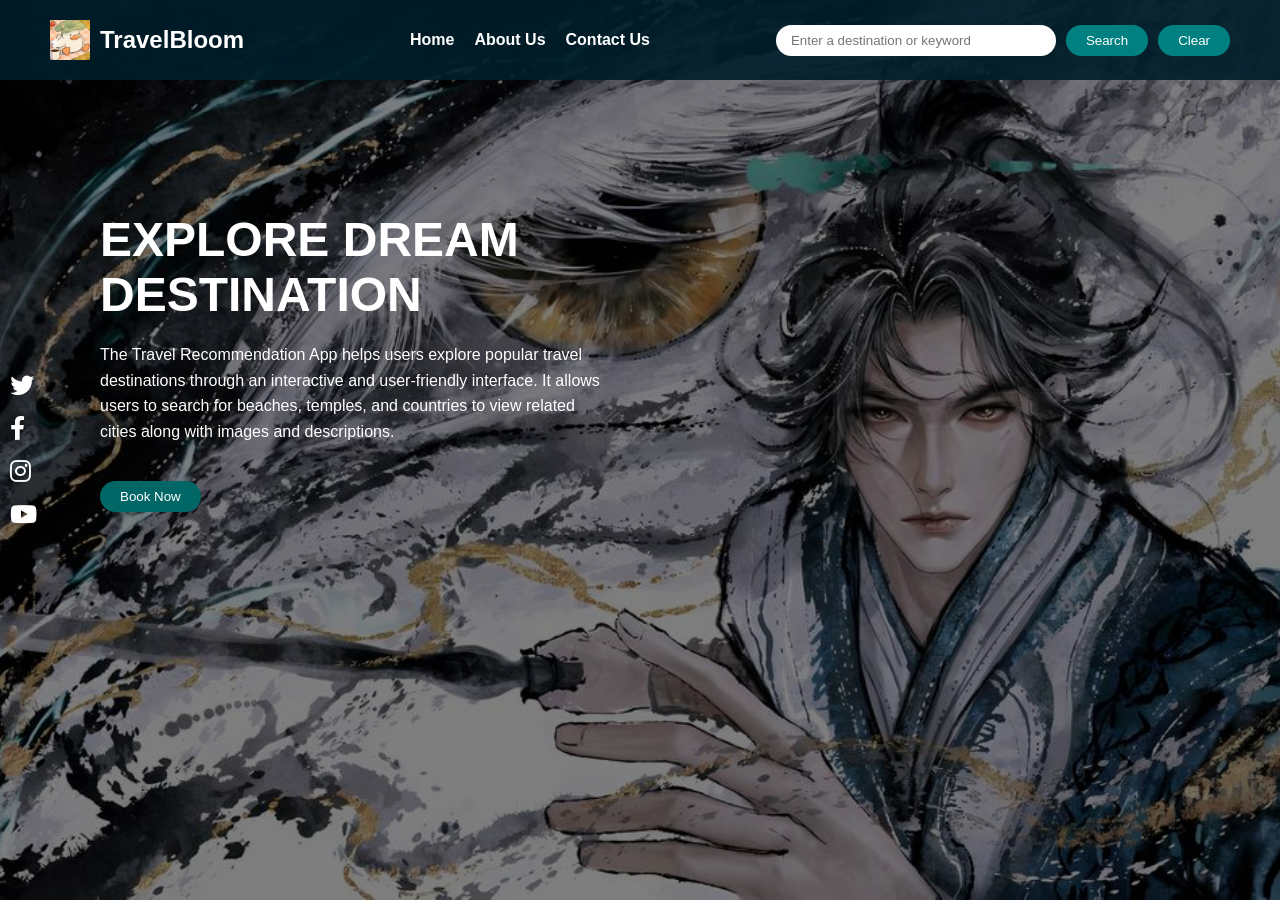
<file: index.html>
<!DOCTYPE html>
<html>

<head>
    <meta charset="UTF-8">
    <meta name="viewport" content="width=device-width, initial-scale=1.0">
    <title>TravelBloom - Explore Dream Destinations</title>
    <link rel="stylesheet" href="style.css">
    <link rel="stylesheet" href="https://cdnjs.cloudflare.com/ajax/libs/font-awesome/6.0.0/css/all.min.css">

</head>

<body>
    <nav class="navbar">
        <div class="logo">
            <img src="logo.png" alt="Logo"> <span class="brand-name">TravelBloom</span>
        </div>
        <ul class="nav-links">
            <li><a href="index.html">Home</a></li>
            <li><a href="about.html">About Us</a></li>
            <li><a href="contact.html">Contact Us</a></li>
        </ul>
        <div class="search-container">
            <input type="text" id="searchInput" placeholder="Enter a destination or keyword">
            <button id="btnSearch">Search</button>
            <button id="btnClear">Clear</button>
        </div>
    </nav>

    <div class="social-sidebar">
        <a href="#"><i class="fab fa-twitter"></i></a>
        <a href="#"><i class="fab fa-facebook-f"></i></a>
        <a href="#"><i class="fab fa-instagram"></i></a>
        <a href="#"><i class="fab fa-youtube"></i></a>
    </div>

    <main class="home-container">
        <div class="hero-content">
            <h1>EXPLORE DREAM<br>DESTINATION</h1>
            <p>
                The Travel Recommendation App helps users explore popular travel destinations
                through an interactive and user-friendly interface. It allows users to search
                for beaches, temples, and countries to view related cities along with images
                and descriptions.
            </p>
            <button class="btn-book">Book Now</button>
        </div>

        <div id="resultContainer" class="result-grid"></div>
    </main>

    <script src="travel_recommendation.js"></script>
</body>

</html>
</file>
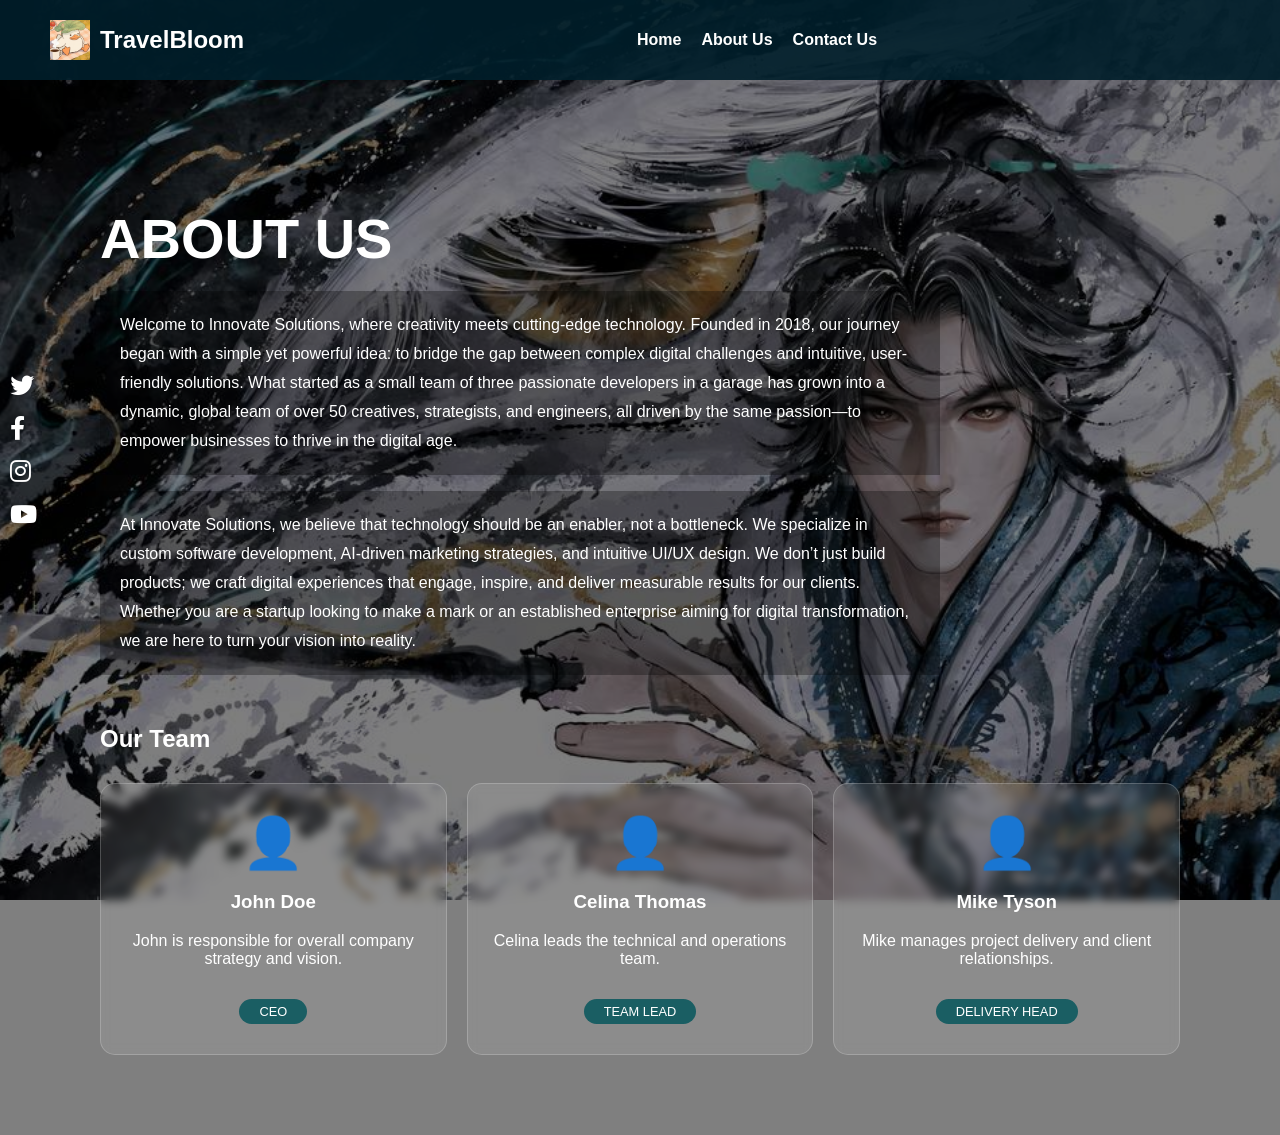
<file: about.html>
<!DOCTYPE html>
<html lang="vi">

<head>
    <meta charset="UTF-8">
    <title>About Us - TravelBloom</title>
    <link rel="stylesheet" href="style.css">
    <link rel="stylesheet" href="https://cdnjs.cloudflare.com/ajax/libs/font-awesome/6.0.0/css/all.min.css">
</head>

<body>
    <nav class="navbar">
        <div class="logo">
            <img src="logo.png" alt="Logo"> <span class="brand-name">TravelBloom</span>
        </div>
        <ul class="nav-links">
            <li><a href="index.html">Home</a></li>
            <li><a href="about.html">About Us</a></li>
            <li><a href="contact.html">Contact Us</a></li>
        </ul>
        <div></div>
    </nav>

    <div class="social-sidebar">
        <a href="#"><i class="fab fa-twitter"></i></a>
        <a href="#"><i class="fab fa-facebook-f"></i></a>
        <a href="#"><i class="fab fa-instagram"></i></a>
        <a href="#"><i class="fab fa-youtube"></i></a>
    </div>

    <main class="about-container">
        <section class="about-info">
            <h1>ABOUT US</h1>
            <p>Welcome to Innovate Solutions, where creativity meets cutting-edge technology. Founded in 2018, our
                journey began with a simple yet powerful idea: to bridge the gap between complex digital challenges and
                intuitive, user-friendly solutions. What started as a small team of three passionate developers in a
                garage has grown into a dynamic, global team of over 50 creatives, strategists, and engineers, all
                driven by the same passion—to empower businesses to thrive in the digital age.</p>
            <p>
                At Innovate Solutions, we believe that technology should be an enabler, not a bottleneck. We specialize
                in custom software development, AI-driven marketing strategies, and intuitive UI/UX design. We don’t
                just build products; we craft digital experiences that engage, inspire, and deliver measurable results
                for our clients. Whether you are a startup looking to make a mark or an established enterprise aiming
                for digital transformation, we are here to turn your vision into reality.</p>
        </section>

        <section class="team-section">
            <h2>Our Team</h2>
            <div class="team-grid">
                <div class="team-card">
                    <div class="avatar">👤</div>
                    <h3>John Doe</h3>
                    <p>John is responsible for overall company strategy and vision.</p>
                    <span class="role-tag">CEO</span>
                </div>
                <div class="team-card">
                    <div class="avatar">👤</div>
                    <h3>Celina Thomas</h3>
                    <p>Celina leads the technical and operations team.</p>
                    <span class="role-tag">Team Lead</span>
                </div>
                <div class="team-card">
                    <div class="avatar">👤</div>
                    <h3>Mike Tyson</h3>
                    <p>Mike manages project delivery and client relationships.</p>
                    <span class="role-tag">Delivery Head</span>
                </div>
            </div>
        </section>
    </main>
</body>

</html>
</file>
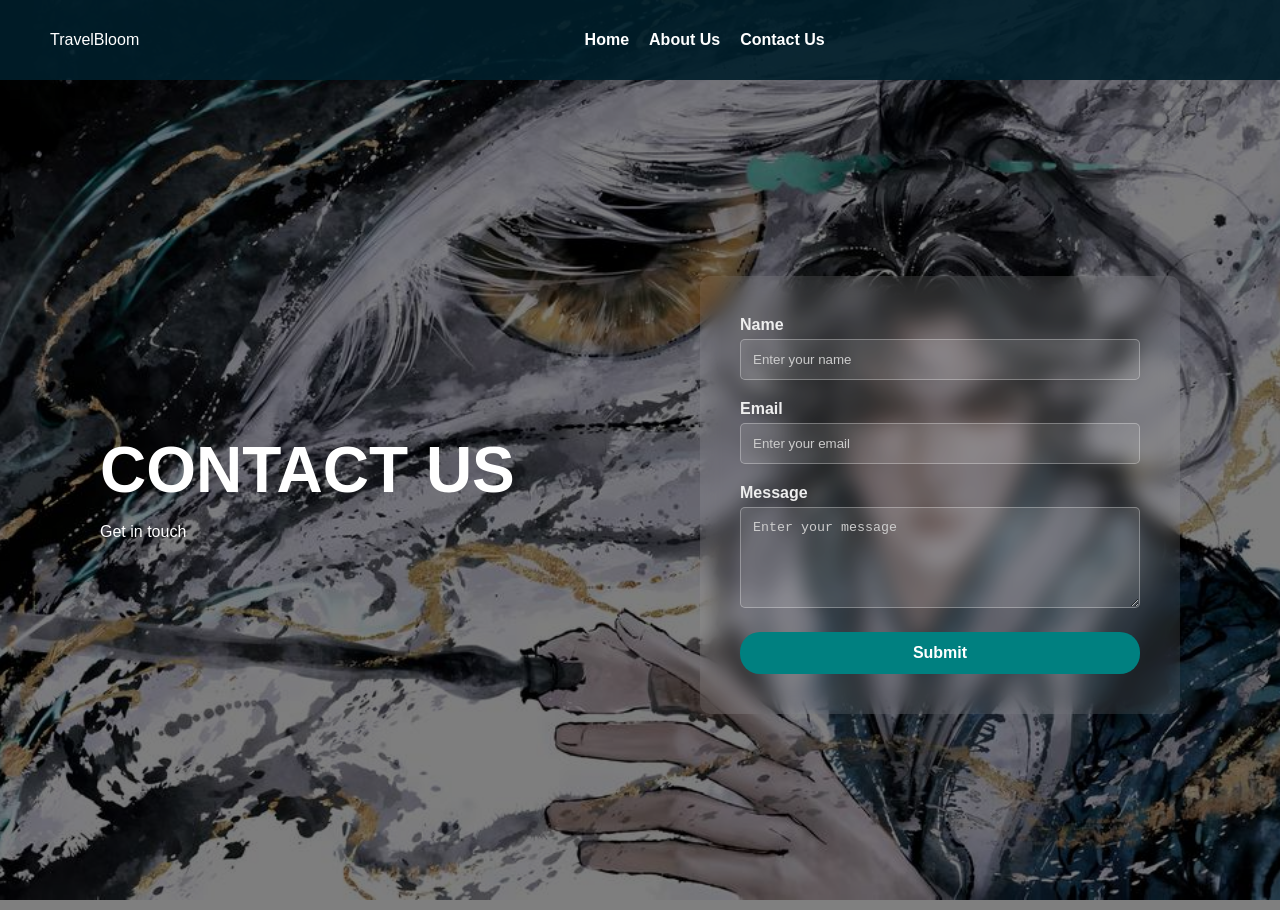
<file: contact.html>
<!DOCTYPE html>
<html lang="vi">

<head>
    <meta charset="UTF-8">
    <title>Contact Us - TravelBloom</title>
    <link rel="stylesheet" href="style.css">
</head>

<body>
    <nav class="navbar">
        <div class="logo"><span>TravelBloom</span></div>
        <ul class="nav-links">
            <li><a href="index.html">Home</a></li>
            <li><a href="about.html">About Us</a></li>
            <li><a href="contact.html">Contact Us</a></li>
        </ul>
        <div></div>
    </nav>

    <main class="contact-container">
        <div class="contact-text">
            <h1>CONTACT US</h1>
            <p>Get in touch</p>
        </div>
        <div class="contact-form">
            <form id="contactForm">
                <label>Name</label>
                <input type="text" placeholder="Enter your name">

                <label>Email</label>
                <input type="email" placeholder="Enter your email">

                <label>Message</label>
                <textarea rows="5" placeholder="Enter your message"></textarea>

                <button type="submit" class="btn-submit">Submit</button>
            </form>
        </div>
    </main>
</body>

</html>
</file>
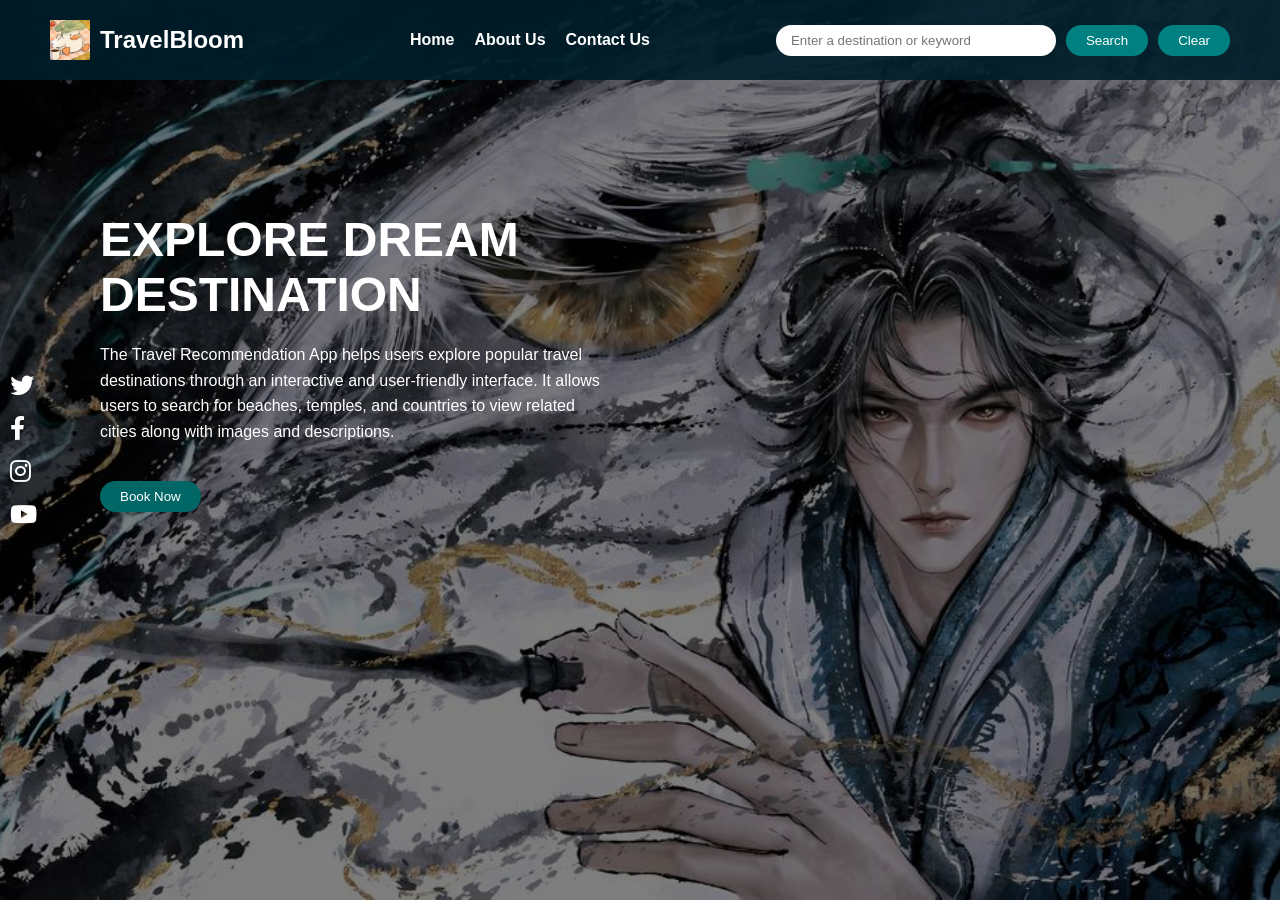
<file: travel_recommendation.html>
<!DOCTYPE html>
<html>

<head>
    <meta charset="UTF-8">
    <meta name="viewport" content="width=device-width, initial-scale=1.0">
    <title>TravelBloom - Explore Dream Destinations</title>
    <link rel="stylesheet" href="style.css">
    <link rel="stylesheet" href="https://cdnjs.cloudflare.com/ajax/libs/font-awesome/6.0.0/css/all.min.css">

</head>

<body>
    <nav class="navbar">
        <div class="logo">
            <img src="logo.png" alt="Logo"> <span class="brand-name">TravelBloom</span>
        </div>
        <ul class="nav-links">
            <li><a href="travel_recommendation.html">Home</a></li>
            <li><a href="about.html">About Us</a></li>
            <li><a href="contact.html">Contact Us</a></li>
        </ul>
        <div class="search-container">
            <input type="text" id="searchInput" placeholder="Enter a destination or keyword">
            <button id="btnSearch">Search</button>
            <button id="btnClear">Clear</button>
        </div>
    </nav>

    <div class="social-sidebar">
        <a href="#"><i class="fab fa-twitter"></i></a>
        <a href="#"><i class="fab fa-facebook-f"></i></a>
        <a href="#"><i class="fab fa-instagram"></i></a>
        <a href="#"><i class="fab fa-youtube"></i></a>
    </div>

    <main class="home-container">
        <div class="hero-content">
            <h1>EXPLORE DREAM<br>DESTINATION</h1>
            <p>
                The Travel Recommendation App helps users explore popular travel destinations
                through an interactive and user-friendly interface. It allows users to search
                for beaches, temples, and countries to view related cities along with images
                and descriptions.
            </p>
            <button class="btn-book">Book Now</button>
        </div>

        <div id="resultContainer" class="result-grid"></div>
    </main>

    <script src="travel_recommendation.js"></script>
</body>

</html>
</file>
<file: style.css>
/* General Styles */
body,
html {
    margin: 0;
    padding: 0;
    font-family: Arial, sans-serif;
    color: white;
    height: 100%;
}

body {
    background: linear-gradient(rgba(0, 0, 0, 0.5), rgba(0, 0, 0, 0.5)),
        url('background.jpg') no-repeat center center fixed;
    background-size: cover;
}

/* Navbar */
.navbar {
    display: flex;
    justify-content: space-between;
    align-items: center;
    padding: 15px 50px;
    background-color: rgba(0, 31, 43, 0.9);
}

.logo {
    display: flex;
    align-items: center;
    gap: 10px;
}

.logo img {
    width: 40px;
    height: 40px;
}

.brand-name {
    font-size: 24px;
    font-weight: bold;
}

.nav-links {
    list-style: none;
    display: flex;
    gap: 20px;
}

.nav-links a {
    color: white;
    text-decoration: none;
    font-weight: bold;
}

.search-container {
    display: flex;
    gap: 10px;
}

.search-container input {
    padding: 8px 15px;
    border-radius: 20px;
    border: none;
    width: 250px;
}

button {
    padding: 8px 20px;
    border-radius: 20px;
    border: none;
    cursor: pointer;
    background-color: #008080;
    color: white;
}

/* Sidebar */
.social-sidebar {
    position: fixed;
    left: 10px;
    top: 50%;
    transform: translateY(-50%);
    display: flex;
    flex-direction: column;
    gap: 15px;
    z-index: 10;
}

.social-sidebar a {
    font-size: 24px;
    color: white;
}

.social-sidebar a:hover {
    color: #1a7f75;
}

/* Hero Content */
.home-container {
    padding: 100px 100px;
}

.hero-content h1 {
    font-size: 3rem;
    margin-bottom: 20px;
}

.hero-content p {
    max-width: 500px;
    line-height: 1.6;
}

.btn-book {
    margin-top: 20px;
    background-color: #006666;
}

/* Result Grid (Task 8) */
.result-grid {
    display: grid;
    grid-template-columns: repeat(auto-fill, minmax(300px, 1fr));
    gap: 20px;
    margin-top: 50px;
}

.result-card {
    background: white;
    color: black;
    border-radius: 10px;
    overflow: hidden;
    padding-bottom: 15px;
}

.result-card img {
    width: 100%;
    height: 200px;
    object-fit: cover;
}

.result-card h3,
.result-card p {
    padding: 0 15px;
}

/* Team Section */
.team-grid {
    display: flex;
    gap: 30px;
    margin-top: 30px;
}

.team-card {
    background: rgba(255, 255, 255, 0.1);
    padding: 20px;
    border-radius: 10px;
    text-align: center;
    flex: 1;
}

.role-tag {
    display: inline-block;
    background: #004d4d;
    padding: 5px 15px;
    border-radius: 15px;
    margin-top: 10px;
}

/* Specific for About Page */
.about-container {
    padding: 80px 100px;
}

.about-info h1 {
    font-size: 3.5rem;
    margin-bottom: 20px;
}

.about-info p {
    max-width: 800px;
    line-height: 1.8;
    background: rgba(0, 0, 0, 0.3);
    /* Tạo nền tối nhẹ cho chữ dễ đọc */
    padding: 20px;
}

.team-section {
    margin-top: 50px;
}

.team-grid {
    display: flex;
    justify-content: space-between;
    gap: 20px;
}

.team-card {
    background: rgba(255, 255, 255, 0.1);
    backdrop-filter: blur(5px);
    /* Hiệu ứng mờ nền */
    border: 1px solid rgba(255, 255, 255, 0.2);
    padding: 30px 20px;
    border-radius: 15px;
    text-align: center;
    flex: 1;
    transition: transform 0.3s;
}

.team-card:hover {
    transform: translateY(-10px);
    /* Hiệu ứng bay lên khi hover */
}

.team-card .avatar {
    font-size: 50px;
    margin-bottom: 15px;
    display: block;
}

.role-tag {
    display: inline-block;
    background: #1a5e63;
    padding: 5px 20px;
    border-radius: 20px;
    font-size: 0.8rem;
    margin-top: 15px;
    text-transform: uppercase;
}

/* Specific for Contact Page */
.contact-container {
    display: flex;
    justify-content: space-between;
    align-items: center;
    padding: 100px;
    height: 70vh;
}

.contact-text h1 {
    font-size: 4rem;
    margin: 0;
}

.contact-form {
    background: rgba(255, 255, 255, 0.1);
    backdrop-filter: blur(10px);
    padding: 40px;
    border-radius: 10px;
    width: 400px;
}

.contact-form label {
    display: block;
    margin-bottom: 5px;
    font-weight: bold;
    color: #eee;
}

.contact-form input,
.contact-form textarea {
    width: 100%;
    padding: 12px;
    margin-bottom: 20px;
    border-radius: 5px;
    border: 1px solid rgba(255, 255, 255, 0.3);
    background: rgba(255, 255, 255, 0.1);
    color: white;
    box-sizing: border-box;
    /* Đảm bảo padding không làm tràn khung */
}

.contact-form input::placeholder,
.contact-form textarea::placeholder {
    color: #ccc;
}

.btn-submit {
    width: 100%;
    padding: 12px;
    background-color: #008080;
    font-size: 1rem;
    font-weight: bold;
    transition: background 0.3s;
}

.btn-submit:hover {
    background-color: #006666;
}
</file>
